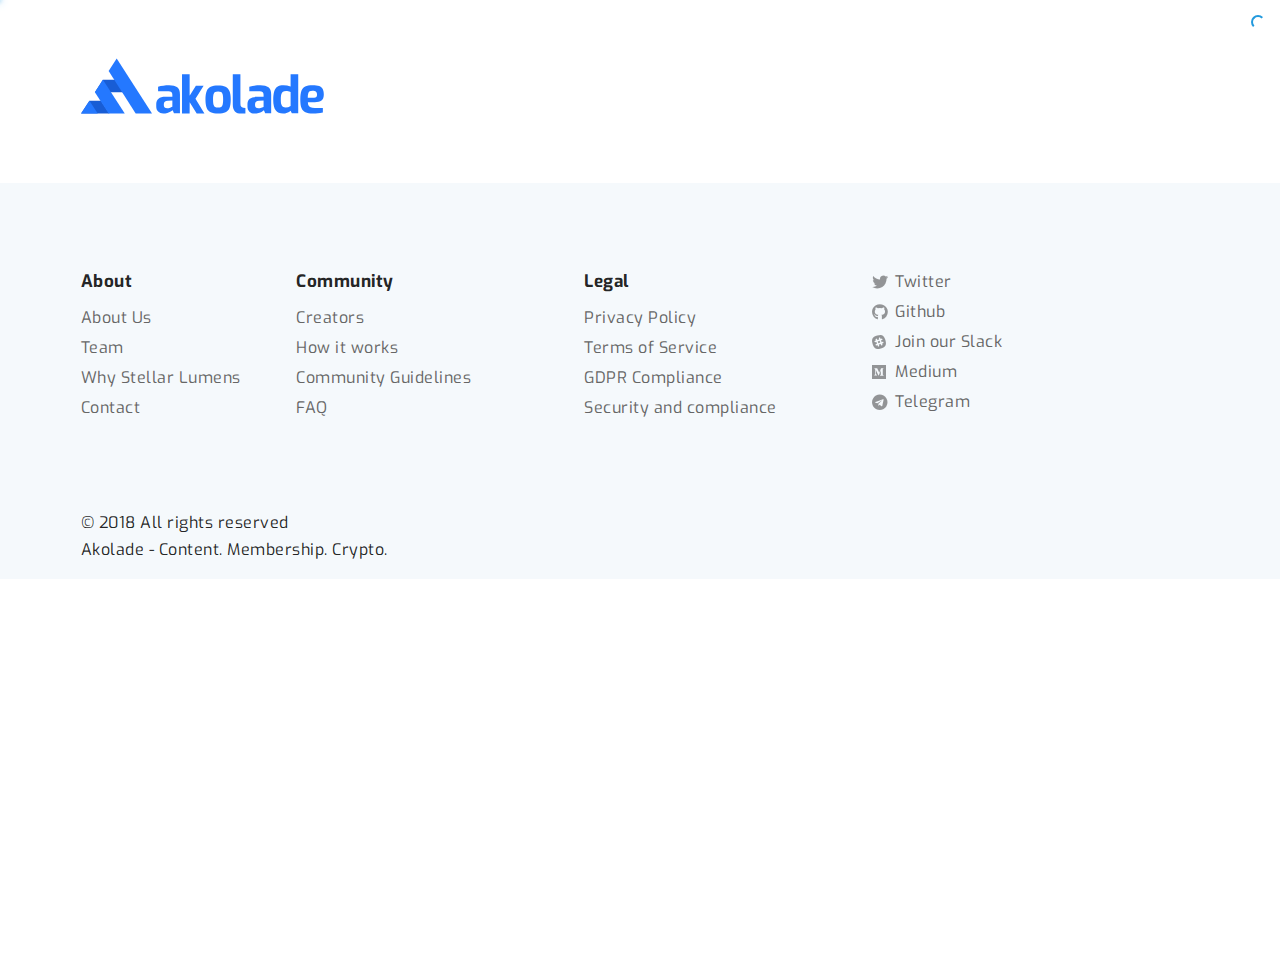
<file: public/index.html>
<!doctype html><html lang="en"><head><meta charset="utf-8"><base href="/"> <link rel="shortcut icon" href="/favicon.ico"><meta name="viewport" content="width=device-width,initial-scale=1,shrink-to-fit=no"><meta name="theme-color" content="#FFFFFF"><style>.pace{-webkit-pointer-events:none;pointer-events:none;-webkit-user-select:none;-moz-user-select:none;user-select:none}.pace-inactive{display:none}.pace .pace-progress{background:#29d;position:fixed;z-index:2000;top:0;right:100%;width:100%;height:2px}.pace .pace-progress-inner{display:block;position:absolute;right:0;width:100px;height:100%;box-shadow:0 0 10px #29d,0 0 5px #29d;opacity:1;-webkit-transform:rotate(3deg) translate(0,-4px);-moz-transform:rotate(3deg) translate(0,-4px);-ms-transform:rotate(3deg) translate(0,-4px);-o-transform:rotate(3deg) translate(0,-4px);transform:rotate(3deg) translate(0,-4px)}.pace .pace-activity{display:block;position:fixed;z-index:2000;top:15px;right:15px;width:14px;height:14px;border:solid 2px transparent;border-top-color:#29d;border-left-color:#29d;border-radius:10px;-webkit-animation:pace-spinner .4s linear infinite;-moz-animation:pace-spinner .4s linear infinite;-ms-animation:pace-spinner .4s linear infinite;-o-animation:pace-spinner .4s linear infinite;animation:pace-spinner .4s linear infinite}@-webkit-keyframes pace-spinner{0%{-webkit-transform:rotate(0);transform:rotate(0)}100%{-webkit-transform:rotate(360deg);transform:rotate(360deg)}}@-moz-keyframes pace-spinner{0%{-moz-transform:rotate(0);transform:rotate(0)}100%{-moz-transform:rotate(360deg);transform:rotate(360deg)}}@-o-keyframes pace-spinner{0%{-o-transform:rotate(0);transform:rotate(0)}100%{-o-transform:rotate(360deg);transform:rotate(360deg)}}@-ms-keyframes pace-spinner{0%{-ms-transform:rotate(0);transform:rotate(0)}100%{-ms-transform:rotate(360deg);transform:rotate(360deg)}}@keyframes pace-spinner{0%{transform:rotate(0);transform:rotate(0)}100%{transform:rotate(360deg);transform:rotate(360deg)}}</style><link href="https://fonts.googleapis.com/css?family=Exo:400,400i,700,700i,900" rel="stylesheet"><link rel="manifest" href="/manifest.json"><link rel="stylesheet" href="/assets/css/semantic.min.css"><title>Akolade</title><link href="/static/css/1.3a25093a.chunk.css" rel="stylesheet"><link href="/static/css/main.a886b721.chunk.css" rel="stylesheet"></head><body><noscript>You need to enable JavaScript to run this app.</noscript><div id="root"></div><script>!function(l){function e(e){for(var r,t,n=e[0],o=e[1],u=e[2],f=0,i=[];f<n.length;f++)t=n[f],p[t]&&i.push(p[t][0]),p[t]=0;for(r in o)Object.prototype.hasOwnProperty.call(o,r)&&(l[r]=o[r]);for(s&&s(e);i.length;)i.shift()();return c.push.apply(c,u||[]),a()}function a(){for(var e,r=0;r<c.length;r++){for(var t=c[r],n=!0,o=1;o<t.length;o++){var u=t[o];0!==p[u]&&(n=!1)}n&&(c.splice(r--,1),e=f(f.s=t[0]))}return e}var t={},p={2:0},c=[];function f(e){if(t[e])return t[e].exports;var r=t[e]={i:e,l:!1,exports:{}};return l[e].call(r.exports,r,r.exports,f),r.l=!0,r.exports}f.m=l,f.c=t,f.d=function(e,r,t){f.o(e,r)||Object.defineProperty(e,r,{enumerable:!0,get:t})},f.r=function(e){"undefined"!=typeof Symbol&&Symbol.toStringTag&&Object.defineProperty(e,Symbol.toStringTag,{value:"Module"}),Object.defineProperty(e,"__esModule",{value:!0})},f.t=function(r,e){if(1&e&&(r=f(r)),8&e)return r;if(4&e&&"object"==typeof r&&r&&r.__esModule)return r;var t=Object.create(null);if(f.r(t),Object.defineProperty(t,"default",{enumerable:!0,value:r}),2&e&&"string"!=typeof r)for(var n in r)f.d(t,n,function(e){return r[e]}.bind(null,n));return t},f.n=function(e){var r=e&&e.__esModule?function(){return e.default}:function(){return e};return f.d(r,"a",r),r},f.o=function(e,r){return Object.prototype.hasOwnProperty.call(e,r)},f.p="/";var r=window.webpackJsonp=window.webpackJsonp||[],n=r.push.bind(r);r.push=e,r=r.slice();for(var o=0;o<r.length;o++)e(r[o]);var s=n;a()}([])</script><script src="/static/js/1.0626cb85.chunk.js"></script><script src="/static/js/main.50c1b95c.chunk.js"></script></body><script type="text/javascript" src="/assets/js/pace.min.js"></script></html>
</file>
<file: static/css/main.a886b721.chunk.css>
body,html{background-color:#fff;line-height:24pt;letter-spacing:.5px;-webkit-text-size-adjust:100%;-webkit-font-feature-settings:none;font-feature-settings:none;font-variant-ligatures:none;-webkit-font-variant-ligatures:none;text-rendering:optimizeLegibility;-moz-osx-font-smoothing:grayscale;font-smoothing:antialiased;-webkit-font-smoothing:antialiased;text-shadow:rgba(0,0,0,.01) 0 0 1px;font-family:Exo,Arial,Helvetica,sans-serif}.site-header{margin:6vh 0}.site-header .secondary.pointing.menu{border:0}.post-title{padding:0;margin:0}.post-subtitle{margin:0 0 25px}.masthead .column.text{padding-top:6rem!important;padding-bottom:6rem!important}.masthead h1{margin-bottom:20px;font-weight:700;font-size:4.5rem!important}.masthead h2{font-size:1.6rem;line-height:2.4rem}.page-text{margin:10vh 0}.page-text .author{font-style:italic}.page-text p{line-height:1.75em!important}.footer .slogan{font-size:12px}.ui.text{font-size:1.2rem}.ui .segment.centered.basic{margin:0 auto}.ui .big.divider{margin:2rem 0}.ui .label{font-weight:400}a:not(.button){color:#666!important;text-decoration:none}a:not(.button) :hover{color:#666!important;text-decoration:underline!important}.page-default .masthead{min-height:400px}.path-front .sub.header{line-height:1.5em!important}.path-front .ui.header>.icon{vertical-align:top!important}article a:not(.button){color:#4047ee!important;text-shadow:0 1px 0 #fff;text-decoration:none;border-bottom:1px dashed #868bf4;position:relative;padding:0 .2em;transition:all .25s;z-index:1000}article a:not(.button):before{content:"";z-index:-1;width:100%;height:0%;background:rgba(158,161,246,.16);bottom:0;left:0;position:absolute;transition:height .25s}article a:not(.button):hover{border-color:transparent}article a:not(.button):hover:before{height:100%}i:focus{border:0;outline:0 none}.centered{text-align:center}.ohidden{display:none;visibility:hidden}@media only screen and (max-width:767px){[class*="computer only"]:not(.mobile),[class*="large screen only"]:not(.mobile),[class*="mobile hidden"],[class*="or lower hidden"],[class*="tablet only"]:not(.mobile),[class*="widescreen only"]:not(.mobile){display:none!important}.ui.horizontal.divider{white-space:normal!important;display:inline-block}.secondary .item{padding:0!important}}@media only screen and (min-width:768px) and (max-width:991px){[class*="computer only"]:not(.tablet),[class*="large screen only"]:not(.tablet),[class*="mobile only"]:not(.tablet),[class*="or lower hidden"]:not(.mobile),[class*="tablet hidden"],[class*="widescreen only"]:not(.tablet){display:none!important}}@media only screen and (min-width:992px) and (max-width:1199px){[class*="computer hidden"],[class*="large screen only"]:not(.computer),[class*="mobile only"]:not(.computer),[class*="or lower hidden"]:not(.tablet):not(.mobile),[class*="tablet only"]:not(.computer),[class*="widescreen only"]:not(.computer){display:none!important}}@media only screen and (min-width:1200px) and (max-width:1919px){[class*="computer only"]:not([class*="large screen"]),[class*="large screen hidden"],[class*="mobile only"]:not([class*="large screen"]),[class*="or lower hidden"]:not(.computer):not(.tablet):not(.mobile),[class*="tablet only"]:not([class*="large screen"]),[class*="widescreen only"]:not([class*="large screen"]){display:none!important}}@media only screen and (min-width:1920px){[class*="computer only"]:not([class*=widescreen]),[class*="large screen only"]:not([class*=widescreen]),[class*="mobile only"]:not([class*=widescreen]),[class*="tablet only"]:not([class*=widescreen]),[class*="widescreen hidden"],[class*="widescreen or lower hidden"]{display:none!important}}.ui.menu.grid>.computer.only.row{padding:0}.social i:hover{text-decoration:none!important}::-moz-selection{background-color:#4047ee;color:#fff}::selection{background-color:#4047ee;color:#fff}.cuticon{color:#fff;padding-top:20px}.cta-wide{background-color:#8d9bb8}.cta-wide h3.cta{font-size:3rem!important;color:#fff;font-weight:700}.container.padded{padding:10vh 0!important}.container h1{font-size:3rem}.container h2{font-size:2rem}.container h3{font-size:1.5rem}.footer-wrap{background-color:#f5f9fc}.header.clickable{cursor:pointer;padding:5px}.header.clickable.active,.header.clickable:hover{color:#4047ee;position:relative}.header.clickable.active .sub.header,.header.clickable:hover .sub.header{color:#4047ee}.right .clickable.active:after,.right .clickable:hover:after{left:100%;top:50%;content:" ";height:0;width:0;position:absolute;pointer-events:none;border:10px solid transparent;border-left-color:#4047ee;margin-top:-10px}.left .clickable.active:after,.left .clickable:hover:after{right:100%;top:50%;content:" ";height:0;width:0;position:absolute;pointer-events:none;border:10px solid transparent;border-right-color:#4047ee;margin-top:-10px}.home-masthead{background-image:url(/assets/img/bg-waves-white2.svg);background-repeat:no-repeat;background-position:top;background-size:cover}.react-rotating-text-cursor{-webkit-animation:blinking-cursor .8s cubic-bezier(.68,.01,.01,.99) 0s infinite;animation:blinking-cursor .8s cubic-bezier(.68,.01,.01,.99) 0s infinite}@-webkit-keyframes blinking-cursor{0%{opacity:0}50%{opacity:1}to{opacity:0}}@keyframes blinking-cursor{0%{opacity:0}50%{opacity:1}to{opacity:0}}.page-howitworks h2{font-weight:900!important;font-size:2.5rem!important}.page-howitworks .grid{margin:8vh 0!important}.page-howitworks .buttons{margin:5vh 0}.page-howitworks .buttons .button{min-width:240px}.app-download{padding:5vh 0}.app-download.light-blue{background-color:#8d9bb8}.app-download h1,.app-download p{color:#fff!important}@media only screen and (max-width:767px){.ui.container .grid:not(.nested)>.column,.ui.grid.container>.column{padding-left:0!important;padding-right:0!important}.ui.container .grid:not(.nested)>.column .ui.stackable.grid,.ui.grid.container>.column .ui.stackable.grid{margin-left:0!important;margin-right:0!important}}
/*# sourceMappingURL=main.a886b721.chunk.css.map */
</file>
